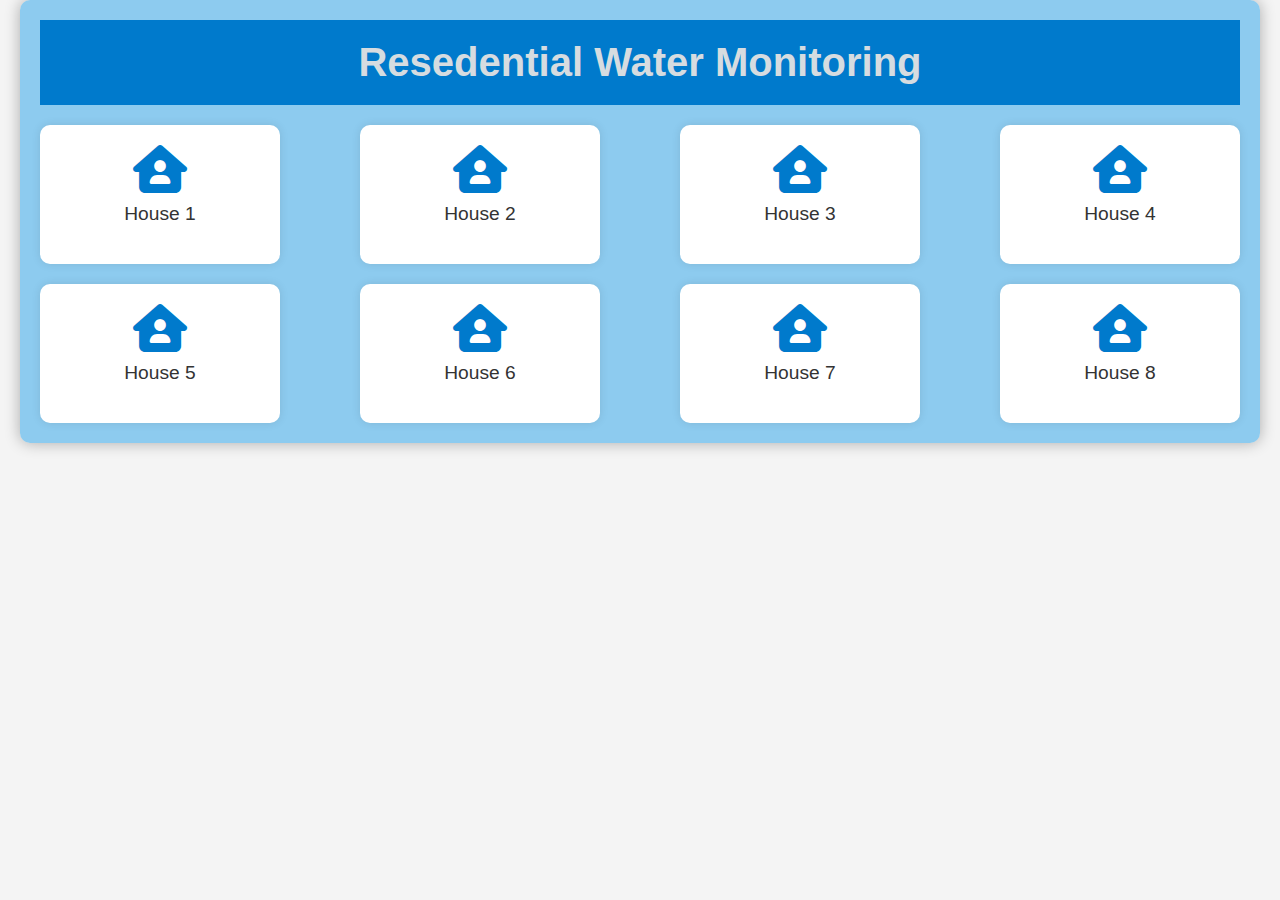
<file: index.html>
<!DOCTYPE html>
<html lang="en">
<head>
    <meta charset="UTF-8">
    <meta name="viewport" content="width=device-width, initial-scale=1.0">
    <title>Water Conservation Monitoring Tool</title>
    <link rel="stylesheet" href="styles.css">
    <!-- Link to Font Awesome for house icons -->
    <link rel="stylesheet" href="https://cdnjs.cloudflare.com/ajax/libs/font-awesome/6.0.0-beta3/css/all.min.css">
    
</head>
<style>
    body {
        background-image: url("C:\Users\user\Desktop\Water\back.jpeg");
        text-align: center;
    }
</style>
<body>
    <div class="container">
        <div class="bg-image">
        
        </div>
        <header class="header">
            <h1>Resedential Water Monitoring </h1>
        </header>

       
        <div class="house-container">
            <a href="house1.html" class="house-box">
                <i class="fas fa-house-user"></i>
                <p>House 1</p>
            </a>
            <a href="house2.html" class="house-box">
                <i class="fas fa-house-user"></i>
                <p>House 2</p>
            </a>
            <a href="house3.html" class="house-box">
                <i class="fas fa-house-user"></i>
                <p>House 3</p>
            </a>
            <a href="house4.html" class="house-box">
                <i class="fas fa-house-user"></i>
                <p>House 4</p>
            </a>
            <a href="house1.html" class="house-box">
                <i class="fas fa-house-user"></i>
                <p>House 5</p>
            </a>
            <a href="house1.html" class="house-box">
                <i class="fas fa-house-user"></i>
                <p>House 6</p>
            </a>
            <a href="house1.html" class="house-box">
                <i class="fas fa-house-user"></i>
                <p>House 7</p>
            </a>
            <a href="house1.html" class="house-box">
                <i class="fas fa-house-user"></i>
                <p>House 8</p>
            </a>
            
            
        </div>
    </div>

    

    <script src="script.js"></script>
</body>
</html>
</file>
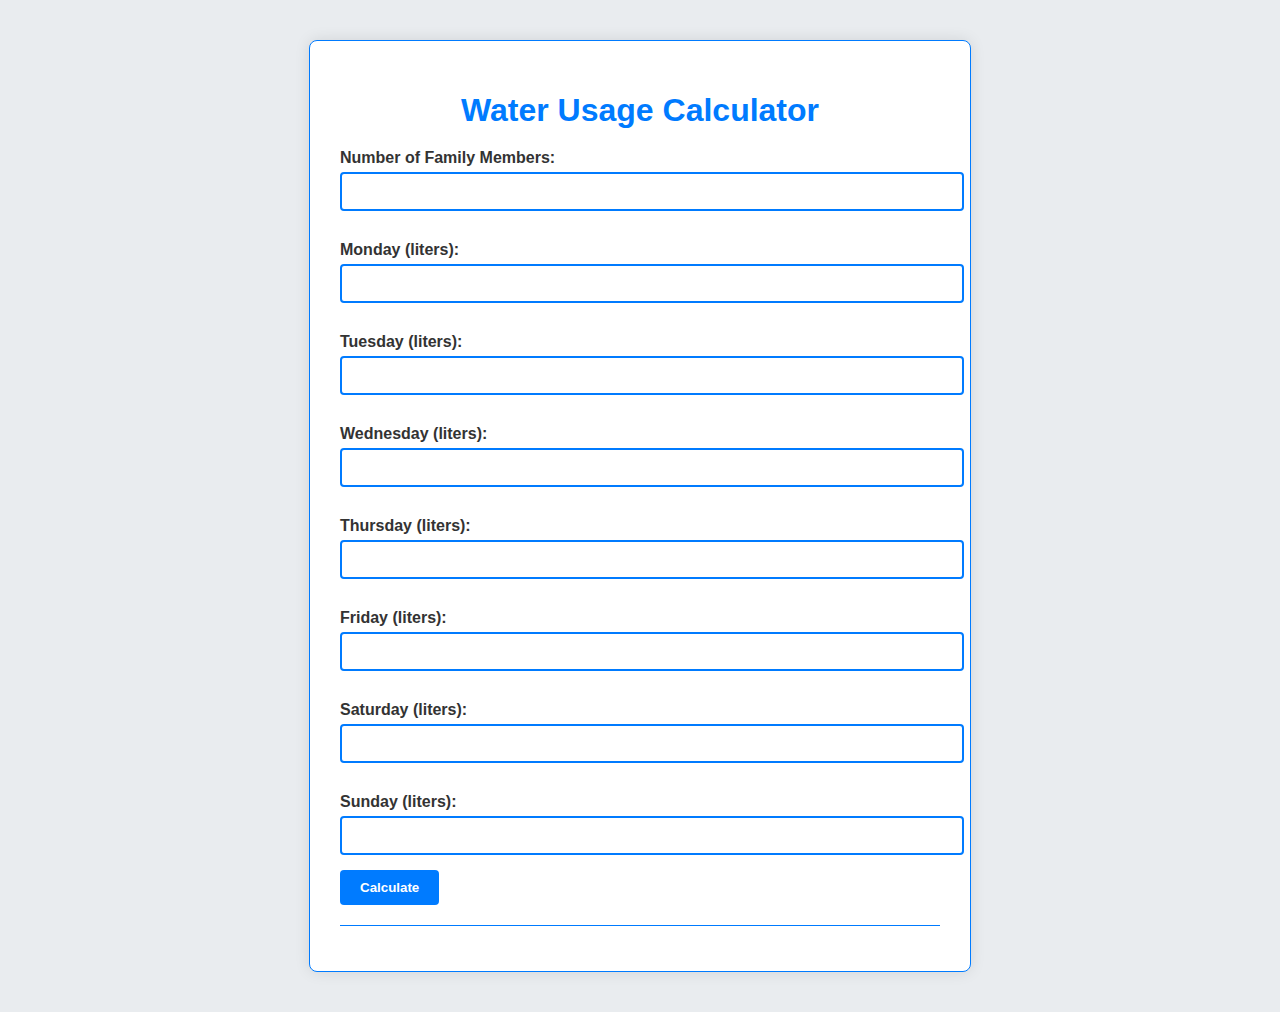
<file: waterusagecalculator.html>
<!DOCTYPE html>
<html lang="en">
<head>
    <meta charset="UTF-8">
    <meta name="viewport" content="width=device-width, initial-scale=1.0">
    <title>Water Usage Calculator</title>
    <style>
        body {
            font-family: 'Arial', sans-serif;
            margin: 0;
            padding: 0;
            background-color: #e9ecef;
            color: #333;
        }
        h1 {
            color: #007bff;
            text-align: center;
            margin-bottom: 20px;
        }
        .container {
            background-color: #fff;
            padding: 30px;
            border-radius: 8px;
            box-shadow: 0 0 15px rgba(0, 0, 0, 0.1);
            max-width: 600px;
            margin: 40px auto;
            border: 1px solid #007bff;
        }
        label {
            display: block;
            margin-top: 15px;
            font-weight: bold;
        }
        input[type="number"] {
            width: 100%;
            padding: 10px;
            margin-top: 5px;
            margin-bottom: 15px;
            border: 2px solid #007bff;
            border-radius: 4px;
            transition: border 0.3s;
        }
        input[type="number"]:focus {
            border-color: #0056b3;
            outline: none;
        }
        button {
            padding: 10px 20px;
            background-color: #007bff;
            color: white;
            border: none;
            border-radius: 4px;
            cursor: pointer;
            font-weight: bold;
            transition: background-color 0.3s;
        }
        button:hover {
            background-color: #0056b3;
        }
        .results {
            margin-top: 20px;
            border-top: 1px solid #007bff;
            padding-top: 15px;
        }
        .results h2 {
            color: #007bff;
        }
    </style>
</head>
<body>

<div class="container">
    <h1>Water Usage Calculator</h1>

    <label for="familyMembers">Number of Family Members:</label>
    <input type="number" id="familyMembers" min="1" required>

    <label for="monday">Monday (liters):</label>
    <input type="number" id="monday" required>

    <label for="tuesday">Tuesday (liters):</label>
    <input type="number" id="tuesday" required>

    <label for="wednesday">Wednesday (liters):</label>
    <input type="number" id="wednesday" required>

    <label for="thursday">Thursday (liters):</label>
    <input type="number" id="thursday" required>

    <label for="friday">Friday (liters):</label>
    <input type="number" id="friday" required>

    <label for="saturday">Saturday (liters):</label>
    <input type="number" id="saturday" required>

    <label for="sunday">Sunday (liters):</label>
    <input type="number" id="sunday" required>

    <button onclick="calculateWaterUsage()">Calculate</button>

    <div class="results" id="results"></div>
</div>

<script>
    function calculateWaterUsage() {
        const familyMembers = parseInt(document.getElementById('familyMembers').value) || 1;
        const monday = parseFloat(document.getElementById('monday').value) || 0;
        const tuesday = parseFloat(document.getElementById('tuesday').value) || 0;
        const wednesday = parseFloat(document.getElementById('wednesday').value) || 0;
        const thursday = parseFloat(document.getElementById('thursday').value) || 0;
        const friday = parseFloat(document.getElementById('friday').value) || 0;
        const saturday = parseFloat(document.getElementById('saturday').value) || 0;
        const sunday = parseFloat(document.getElementById('sunday').value) || 0;

        const totalWeeklyUsage = monday + tuesday + wednesday + thursday + friday + saturday + sunday;
        const averageDailyUsage = totalWeeklyUsage / 7;

        // Calculate the baseline average daily usage based on the number of family members
        const baselineAverage = familyMembers * 100; // 100 liters per family member
        const totalAverageUsage = baselineAverage * 7; // Weekly average

        const resultsDiv = document.getElementById('results');
        resultsDiv.innerHTML = `
            <h2>Results</h2>
            <p>Total Water Usage for the Week: ${totalWeeklyUsage.toFixed(2)} liters</p>
            <p>Average Daily Water Usage: ${averageDailyUsage.toFixed(2)} liters</p>
            <p>Baseline Average Daily Usage for ${familyMembers} family members: ${baselineAverage.toFixed(2)} liters</p>
        `;

        if (averageDailyUsage > baselineAverage) {
            resultsDiv.innerHTML += '<p style="color: red;">Your water usage is higher than average. Consider checking for leaks or adopting water-saving habits.</p>';
        } else if (averageDailyUsage < baselineAverage - 200) {
            resultsDiv.innerHTML += '<p style="color: green;">Great job! Your water usage is below average. Keep up the good work conserving water!</p>';
        } else {
            resultsDiv.innerHTML += '<p>Your water usage is within a typical range. Consider some additional water-saving measures if you’d like to reduce it further.</p>';
        }
    }
</script>


<!-- <script>

document.getElementById('water-usage-form').addEventListener('submit', async function(event) {
            event.preventDefault(); // Prevent form from submitting the traditional way

            // Collect form data
            const formData = new FormData(this);
            const data = Object.fromEntries(formData.entries());

            // Send data to the Flask backend
            const response = await fetch('/calculate', {
                method: 'POST',
                headers: {
                    'Content-Type': 'application/json',
                },
                body: JSON.stringify(data)
            });

            // Process the response
            const result = await response.json();
            displayResults(result);
        });

        function displayResults(result) {
            const resultsDiv = document.getElementById('results');
            resultsDiv.innerHTML = `
                <h2>Results</h2>
                <p><strong>Daily Water Usage:</strong></p>
                <ul>
                    ${Object.entries(result.daily_usages).map(([day, usage]) => `<li>${day}: ${usage} gallons</li>`).join('')}
                </ul>
                <p><strong>Total Water Usage for the Week:</strong> ${result.total_weekly_usage} gallons</p>
                <p><strong>Average Daily Water Usage:</strong> ${result.average_daily_usage} gallons</p>
                <p>${result.feedback}</p>
            `;
        }
</script> -->

</body>
</html>
</file>
<file: styles.css>
body {
            
            margin: 0;
            padding: 0;
            height: 100%;
            font-family: Arial, sans-serif;
        }
        
        .container {
            background-color: rgba(115, 193, 238, 0.8); 
            padding: 20px;
            border-radius: 10px;
            max-width: 800px;
            max-height:100vh;
            margin: auto;
            margin-top: 50px;
            box-shadow: 0 0 15px rgba(0, 0, 0, 0.3);
        }

        .header h1 {
            color: #d6dce0;
            text-align: center;
        }

       
        .house-container {
            display: flex;
            justify-content: space-between;
            flex-wrap: wrap;
            gap: 20px;
            margin-top: 20px;
        }

        .house-box {
            background-color: #fff;
            padding: 20px;
            border-radius: 10px;
            box-shadow: 0 0 10px rgba(0, 0, 0, 0.1);
            text-align: center;
            flex: 1;
            min-width: 200px;
            max-width: 200px;
            text-decoration: none;
            color: inherit;
            transition: background-color 0.3s;
        }

        .house-box:hover {
            background-color: #e0e0e0;
        }

        .house-box i {
            font-size: 3em;
            color: #007acc;
        }

        .house-box p {
            margin-top: 10px;
            font-size: 1.2em;
            color: #333;
        }

        .house-details {
            text-align: center;
            margin-top: 20px;
        }

        .back-button {
            display: inline-block;
            margin-top: 20px;
            padding: 10px 20px;
            font-size: 1em;
            color: #fff;
            background-color: #007acc;
            border-radius: 5px;
            text-decoration: none;
        }

        .back-button:hover {
            background-color: #005f9c;
        }
    
        body {
    font-family: Arial, sans-serif;
    margin: 0;
    padding: 0;
    background-color: #f4f4f4;
    color: #333;


.container {
    max-width: 1200px;
    margin: 0 auto;
    padding: 20px;
}

.header {
    text-align: center;
    padding: 20px 0;
    background-color: #007acc;
    color: #fff;
}

.header h1 {
    margin: 0;
    font-size: 2.5em;
}

.dashboard {
    display: flex;
    justify-content: space-between;
    flex-wrap: wrap;
    gap: 20px;
}

.widget {
    background-color: #fff;
    padding: 20px;
    border-radius: 10px;
    box-shadow: 0 0 10px rgba(0, 0, 0, 0.1);
    flex: 1;
    min-width: 250px;
    max-width: 100%;
    text-align: center;
}

.widget h2 {
    margin-top: 0;
    font-size: 1.5em;
}

#usage {
    font-size: 2.5em;
    color: #007acc;
}

#leak-status {
    font-size: 1.2em;
    color: green;
}

.usage-summary ul {
    list-style: none;
    padding: 0;
}

.usage-summary li {
    font-size: 1.2em;
    margin-bottom: 10px;
}

.usage-summary span {
    font-weight: bold;
    color: #007acc;
}

}
</file>
